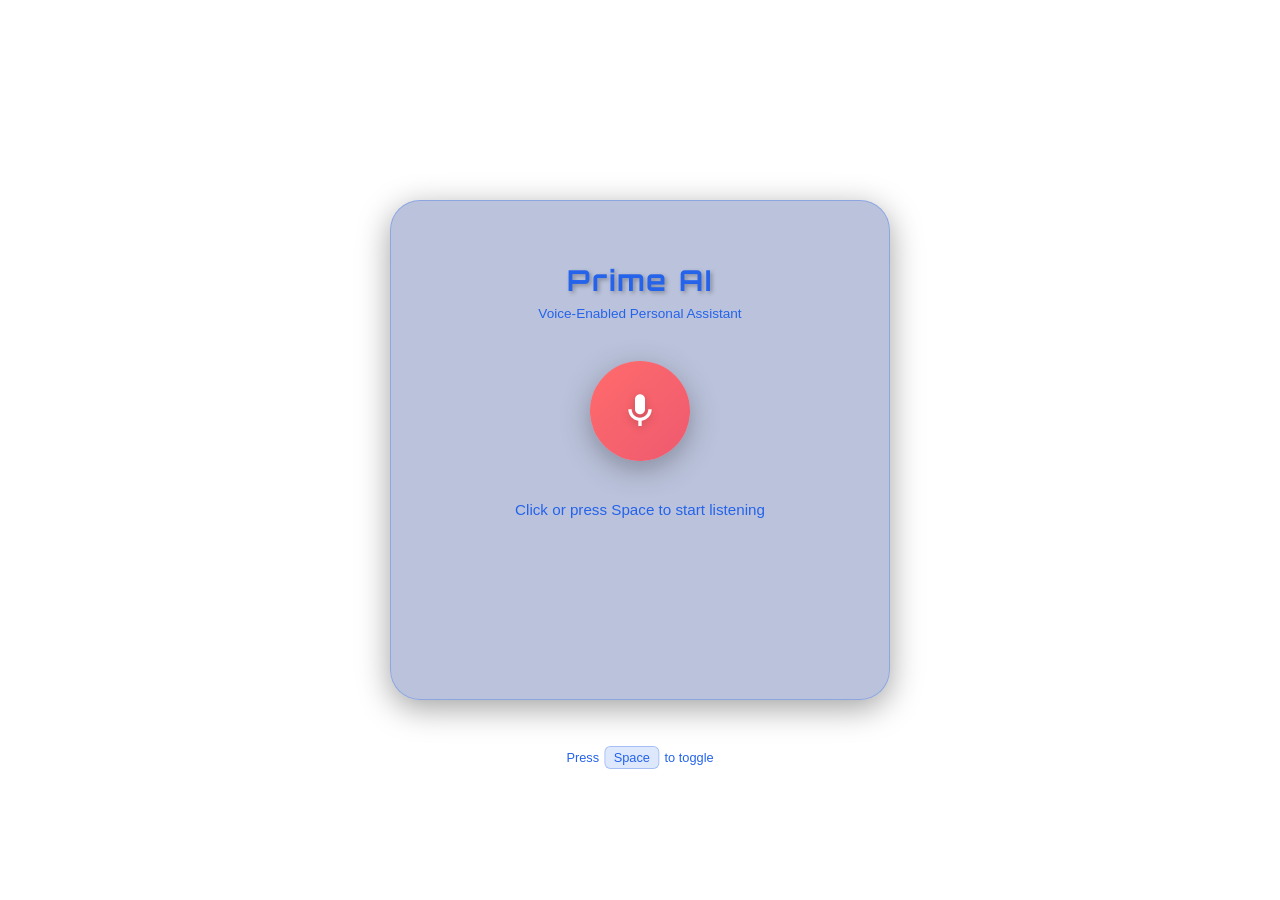
<file: mic_button_ui.html>
<!DOCTYPE html>
<html lang="en">
<head>
    <meta charset="UTF-8">
    <meta name="viewport" content="width=device-width, initial-scale=1.0">
    <title>Prime AI - Microphone Button UI</title>
    <link rel="preconnect" href="https://fonts.googleapis.com">
    <link rel="preconnect" href="https://fonts.gstatic.com" crossorigin>
    <link href="https://fonts.googleapis.com/css2?family=Orbitron:wght@400;500;600;700;800;900&family=Space+Grotesk:wght@300;400;500;600;700&display=swap" rel="stylesheet">
    <style>
        * {
            margin: 0;
            padding: 0;
            box-sizing: border-box;
        }

        body {
            font-family: 'AQUIRE', -apple-system, BlinkMacSystemFont, 'Segoe UI', sans-serif;
            background: transparent;
            min-height: 100vh;
            display: flex;
            justify-content: center;
            align-items: center;
            overflow: hidden;
            margin: 0;
            padding: 0;
        }

        @font-face {
            font-family: 'AQUIRE';
            src: url('data:font/woff2;base64,') format('woff2');
            font-weight: normal;
            font-style: normal;
        }

        .container {
            text-align: center;
            position: relative;
            width: 500px;
            height: 500px;
            background: rgba(30, 58, 138, 0.3);
            backdrop-filter: blur(25px);
            -webkit-backdrop-filter: blur(25px);
            border-radius: 30px;
            border: 1px solid rgba(37, 99, 235, 0.3);
            box-shadow: 0 8px 32px 0 rgba(0, 0, 0, 0.37);
            display: flex;
            flex-direction: column;
            justify-content: center;
            align-items: center;
            padding: 30px;
            transition: all 0.4s cubic-bezier(0.4, 0, 0.2, 1);
        }

        .container.listening-mode {
            background: transparent;
            backdrop-filter: blur(0px);
            border: none;
            box-shadow: none;
        }

        .container.listening-mode .title,
        .container.listening-mode .subtitle,
        .container.listening-mode .status-text,
        .container.listening-mode .controls,
        .container.listening-mode .keyboard-hint {
            opacity: 0;
            pointer-events: none;
        }

        .title {
            color: #2563eb;
            font-size: 1.8rem;
            font-weight: 700;
            margin-bottom: 0.5rem;
            text-shadow: 2px 2px 4px rgba(0,0,0,0.3);
            animation: fadeInDown 0.8s ease;
            letter-spacing: 2px;
            transition: opacity 0.3s ease;
            font-family: 'Orbitron', monospace;
        }

        .title.animate {
            animation: titleWave 2s ease-in-out infinite;
        }

        @keyframes titleWave {
            0%, 100% {
                transform: translateY(0px);
                text-shadow: 2px 2px 4px rgba(37, 99, 235, 0.3);
            }
            25% {
                transform: translateY(-5px);
                text-shadow: 2px 4px 8px rgba(37, 99, 235, 0.5);
            }
            50% {
                transform: translateY(0px);
                text-shadow: 2px 2px 4px rgba(37, 99, 235, 0.3);
            }
            75% {
                transform: translateY(-3px);
                text-shadow: 2px 3px 6px rgba(37, 99, 235, 0.4);
            }
        }

        .subtitle {
            color: #2563eb;
            font-size: 0.85rem;
            margin-bottom: 2.5rem;
            animation: fadeInUp 0.8s ease;
            font-weight: 400;
            transition: opacity 0.3s ease;
        }

        /* Microphone Button Container */
        .mic-container {
            position: relative;
            display: inline-block;
        }

        /* Pulse Rings */
        .pulse-ring {
            position: absolute;
            top: 50%;
            left: 50%;
            transform: translate(-50%, -50%);
            width: 150px;
            height: 150px;
            border-radius: 50%;
            border: 2px solid rgba(37, 99, 235, 0.4);
            animation: pulse 2s cubic-bezier(0.4, 0, 0.6, 1) infinite;
            opacity: 0;
        }

        .pulse-ring:nth-child(2) {
            animation-delay: 0.5s;
        }

        .pulse-ring:nth-child(3) {
            animation-delay: 1s;
        }

        /* Main Microphone Button */
        .mic-button {
            position: relative;
            width: 100px;
            height: 100px;
            border-radius: 50%;
            background: linear-gradient(135deg, #ff6b6b 0%, #ee5a6f 100%);
            border: none;
            cursor: pointer;
            display: flex;
            justify-content: center;
            align-items: center;
            box-shadow: 0 8px 30px rgba(0,0,0,0.3);
            transition: all 0.3s cubic-bezier(0.4, 0, 0.2, 1);
            z-index: 10;
        }

        .mic-button:hover {
            transform: scale(1.1);
            box-shadow: 0 15px 50px rgba(0,0,0,0.4);
        }

        .mic-button:active {
            transform: scale(0.95);
        }

        /* Microphone Icon */
        .mic-icon {
            width: 40px;
            height: 40px;
            position: relative;
            transition: all 0.3s ease;
        }

        .mic-icon svg {
            width: 100%;
            height: 100%;
            fill: white;
            filter: drop-shadow(0 2px 4px rgba(0,0,0,0.2));
        }

        /* Active State */
        .mic-button.active {
            background: linear-gradient(135deg, #4facfe 0%, #00f2fe 100%);
            animation: activeGlow 1.5s ease-in-out infinite;
        }

        .mic-button.active .mic-icon {
            animation: micWave 1.2s ease-in-out infinite;
        }

        @keyframes micWave {
            0%, 100% {
                transform: scale(1);
            }
            25% {
                transform: scale(1.08);
            }
            50% {
                transform: scale(1.05);
            }
            75% {
                transform: scale(1.08);
            }
        }

        /* Status Text */
        .status-text {
            margin-top: 2.5rem;
            color: #2563eb;
            font-size: 0.95rem;
            font-weight: 400;
            min-height: 25px;
            animation: fadeIn 0.5s ease;
            transition: opacity 0.3s ease;
        }

        /* Audio Visualizer */
        .audio-visualizer {
            display: none;
            justify-content: center;
            align-items: flex-end;
            gap: 3px;
            margin-top: 2rem;
            height: 60px;
        }

        .audio-visualizer.active {
            display: flex;
        }

        .bar {
            width: 4px;
            background: linear-gradient(to top, #4facfe, #00f2fe);
            border-radius: 2px;
            animation: audioBar 0.8s ease-in-out infinite;
        }

        .bar:nth-child(1) { animation-delay: 0s; }
        .bar:nth-child(2) { animation-delay: 0.1s; }
        .bar:nth-child(3) { animation-delay: 0.2s; }
        .bar:nth-child(4) { animation-delay: 0.3s; }
        .bar:nth-child(5) { animation-delay: 0.4s; }
        .bar:nth-child(6) { animation-delay: 0.3s; }
        .bar:nth-child(7) { animation-delay: 0.2s; }
        .bar:nth-child(8) { animation-delay: 0.1s; }

        /* Processing State */
        .processing-ring {
            display: none;
            position: absolute;
            top: 50%;
            left: 50%;
            transform: translate(-50%, -50%);
            width: 120px;
            height: 120px;
            border: 3px solid transparent;
            border-top-color: white;
            border-radius: 50%;
            animation: spin 1s linear infinite;
        }

        .processing-ring.active {
            display: block;
        }

        /* Keyboard Shortcut Hint */
        .keyboard-hint {
            position: absolute;
            bottom: -70px;
            left: 50%;
            transform: translateX(-50%);
            color: #2563eb;
            font-size: 0.8rem;
            white-space: nowrap;
            animation: fadeIn 1s ease 0.5s both;
            transition: opacity 0.3s ease;
        }

        .key {
            display: inline-block;
            padding: 3px 8px;
            background: rgba(37, 99, 235, 0.15);
            border-radius: 6px;
            margin: 0 2px;
            font-weight: 500;
            border: 1px solid rgba(37, 99, 235, 0.3);
        }

        /* Animations */
        @keyframes pulse {
            0% {
                transform: translate(-50%, -50%) scale(0.8);
                opacity: 1;
            }
            100% {
                transform: translate(-50%, -50%) scale(1.5);
                opacity: 0;
            }
        }

        @keyframes activeGlow {
            0%, 100% {
                box-shadow: 0 10px 40px rgba(79, 172, 254, 0.5),
                           0 0 20px rgba(79, 172, 254, 0.3);
            }
            50% {
                box-shadow: 0 15px 50px rgba(79, 172, 254, 0.7),
                           0 0 30px rgba(79, 172, 254, 0.5);
            }
        }

        @keyframes audioBar {
            0%, 100% {
                height: 15px;
            }
            50% {
                height: 45px;
            }
        }

        @keyframes spin {
            from {
                transform: translate(-50%, -50%) rotate(0deg);
            }
            to {
                transform: translate(-50%, -50%) rotate(360deg);
            }
        }

        @keyframes fadeIn {
            from {
                opacity: 0;
            }
            to {
                opacity: 1;
            }
        }

        @keyframes fadeInDown {
            from {
                opacity: 0;
                transform: translateY(-20px);
            }
            to {
                opacity: 1;
                transform: translateY(0);
            }
        }

        @keyframes fadeInUp {
            from {
                opacity: 0;
                transform: translateY(20px);
            }
            to {
                opacity: 1;
                transform: translateY(0);
            }
        }

        /* Success/Error Feedback */
        .feedback {
            position: absolute;
            top: 50%;
            left: 50%;
            transform: translate(-50%, -50%) scale(0);
            width: 150px;
            height: 150px;
            border-radius: 50%;
            pointer-events: none;
            z-index: 5;
        }

        .feedback.success {
            background: radial-gradient(circle, rgba(76, 217, 100, 0.4) 0%, transparent 70%);
            animation: feedbackPulse 0.6s ease;
        }

        .feedback.error {
            background: radial-gradient(circle, rgba(255, 59, 48, 0.4) 0%, transparent 70%);
            animation: feedbackPulse 0.6s ease;
        }

        @keyframes feedbackPulse {
            0% {
                transform: translate(-50%, -50%) scale(0);
                opacity: 1;
            }
            100% {
                transform: translate(-50%, -50%) scale(1.5);
                opacity: 0;
            }
        }

        /* Controls Panel */
        .controls {
            margin-top: 3rem;
            display: flex;
            gap: 0.75rem;
            justify-content: center;
            animation: fadeInUp 1s ease 0.3s both;
            transition: opacity 0.3s ease;
        }

        .control-btn {
            padding: 8px 16px;
            background: rgba(37, 99, 235, 0.1);
            border: 1px solid rgba(37, 99, 235, 0.3);
            color: #2563eb;
            border-radius: 12px;
            cursor: pointer;
            font-size: 0.8rem;
            font-weight: 500;
            transition: all 0.3s ease;
            backdrop-filter: blur(10px);
            -webkit-backdrop-filter: blur(10px);
            font-family: 'AQUIRE', -apple-system, BlinkMacSystemFont, 'Segoe UI', sans-serif;
            position: relative;
            overflow: hidden;
        }

        .control-btn::before {
            content: '';
            position: absolute;
            top: 50%;
            left: 50%;
            width: 0;
            height: 0;
            border-radius: 50%;
            background: rgba(37, 99, 235, 0.3);
            transform: translate(-50%, -50%);
            transition: width 0.6s, height 0.6s;
        }

        .control-btn:hover::before {
            width: 300px;
            height: 300px;
        }

        .control-btn:hover {
            background: rgba(37, 99, 235, 0.2);
            transform: translateY(-2px);
            box-shadow: 0 4px 12px rgba(37, 99, 235, 0.3);
            border-color: rgba(37, 99, 235, 0.5);
        }

        .control-btn:active {
            transform: translateY(0);
        }

        .control-btn span {
            position: relative;
            z-index: 1;
        }

        /* Transcription Display */
        .transcription-display {
            margin-top: 2rem;
            padding: 1.5rem;
            background: rgba(37, 99, 235, 0.1);
            border: 1px solid rgba(37, 99, 235, 0.3);
            border-radius: 12px;
            min-height: 80px;
            max-height: 150px;
            overflow-y: auto;
            backdrop-filter: blur(10px);
            -webkit-backdrop-filter: blur(10px);
            opacity: 0;
            transform: translateY(10px);
            transition: all 0.3s ease;
        }

        .transcription-display.visible {
            opacity: 1;
            transform: translateY(0);
        }

        /* Make transcription more prominent during listening mode */
        .container.listening-mode .transcription-display.visible {
            background: rgba(37, 99, 235, 0.15);
            border: 2px solid rgba(37, 99, 235, 0.5);
            box-shadow: 0 4px 20px rgba(37, 99, 235, 0.3);
            opacity: 1;
        }

        .transcription-text {
            color: #2563eb;
            font-size: 0.95rem;
            line-height: 1.6;
            text-align: left;
            font-weight: 500;
            word-wrap: break-word;
            animation: textFadeIn 0.3s ease;
        }

        @keyframes textFadeIn {
            from {
                opacity: 0.5;
            }
            to {
                opacity: 1;
            }
        }

        .transcription-text:empty::before {
            content: 'Transcription will appear here...';
            color: rgba(37, 99, 235, 0.5);
            font-style: italic;
        }
    </style>
</head>
<body>
    <div class="container">
        <h1 class="title">Prime AI</h1>
        <p class="subtitle">Voice-Enabled Personal Assistant</p>

        <div class="mic-container">
            <!-- Pulse Rings -->
            <div class="pulse-ring"></div>
            <div class="pulse-ring"></div>
            <div class="pulse-ring"></div>

            <!-- Processing Ring -->
            <div class="processing-ring"></div>

            <!-- Feedback Element -->
            <div class="feedback"></div>

            <!-- Main Microphone Button -->
            <button class="mic-button" id="micButton">
                <div class="mic-icon">
                    <svg viewBox="0 0 24 24" xmlns="http://www.w3.org/2000/svg">
                        <path d="M12 14c1.66 0 3-1.34 3-3V5c0-1.66-1.34-3-3-3S9 3.34 9 5v6c0 1.66 1.34 3 3 3z"/>
                        <path d="M17 11c0 2.76-2.24 5-5 5s-5-2.24-5-5H5c0 3.53 2.61 6.43 6 6.92V21h2v-3.08c3.39-.49 6-3.39 6-6.92h-2z"/>
                    </svg>
                </div>
            </button>
        </div>

        <!-- Status Text -->
        <div class="status-text" id="statusText">Click or press Space to start listening</div>

        <!-- Keyboard Shortcut Hint -->
        <div class="keyboard-hint">
            Press <span class="key">Space</span> to toggle
        </div>

        <!-- Audio Visualizer -->
        <div class="audio-visualizer" id="visualizer">
            <div class="bar"></div>
            <div class="bar"></div>
            <div class="bar"></div>
            <div class="bar"></div>
            <div class="bar"></div>
            <div class="bar"></div>
            <div class="bar"></div>
            <div class="bar"></div>
        </div>

        <!-- Transcription Display -->
        <div class="transcription-display" id="transcriptionDisplay">
            <div class="transcription-text" id="transcriptionText"></div>
        </div>

    </div>

    <script>
        // State management
        let isListening = false;
        let isProcessing = false;

        // DOM elements
        const micButton = document.getElementById('micButton');
        const statusText = document.getElementById('statusText');
        const visualizer = document.getElementById('visualizer');
        const processingRing = document.querySelector('.processing-ring');
        const feedbackElement = document.querySelector('.feedback');
        const container = document.querySelector('.container');
        const title = document.querySelector('.title');

        // Initialize
        window.addEventListener('load', () => {
            notifyMainWindow('mic_ready', {});
        });

        function toggleMicrophone() {
            // In real implementation, the main window controls the state
            // But we allow clicking the button to stop recording
            if (isListening) {
                notifyMainWindow('stop_recording_request', {});
            }
        }

        function startListening() {
            isListening = true;
            micButton.classList.add('active');
            visualizer.classList.add('active');
            container.classList.add('listening-mode');
            title.classList.add('animate');
            statusText.textContent = '🎤 Listening... Speak now';
            
            // Show transcription display immediately
            const transcriptionDisplay = document.getElementById('transcriptionDisplay');
            const transcriptionText = document.getElementById('transcriptionText');
            transcriptionDisplay.classList.add('visible');
            transcriptionText.textContent = ''; // Clear previous text
            
            showFeedback('success');
        }

        function stopListening() {
            isListening = false;
            micButton.classList.remove('active');
            visualizer.classList.remove('active');
            container.classList.remove('listening-mode');
            title.classList.remove('animate');
            statusText.textContent = 'Click or press Space to start listening';
            
            showFeedback('success');
        }

        function processAudio() {
            isListening = false;
            isProcessing = true;
            
            micButton.classList.remove('active');
            visualizer.classList.remove('active');
            processingRing.classList.add('active');
            title.classList.remove('animate');
            
            statusText.textContent = '⚙️ Processing...';
        }

        function finishProcessing() {
            isProcessing = false;
            processingRing.classList.remove('active');
            container.classList.remove('listening-mode');
            
            statusText.textContent = 'Click or press Space to start listening';
        }

        function showFeedback(type) {
            feedbackElement.className = 'feedback ' + type;
            
            // Remove class after animation
            setTimeout(() => {
                feedbackElement.className = 'feedback';
            }, 600);
        }

        // Prevent default space behavior
        window.addEventListener('keydown', (e) => {
            if (e.code === 'Space' && e.target === document.body) {
                e.preventDefault();
                if (isListening) {
                    notifyMainWindow('stop_recording_request', {});
                }
            }
        });

        // ============================================
        // Communication with Main Window
        // ============================================
        
        function notifyMainWindow(type, data) {
            if (window.opener && !window.opener.closed) {
                window.opener.postMessage({
                    type: type,
                    ...data
                }, '*');
            }
        }
        
        // Removed overridden functions as they are no longer needed for simulation

        // Function to receive messages from main window
        window.addEventListener('message', (event) => {
            if (!event.data || !event.data.type) return;

            switch (event.data.type) {
                case 'close_mic':
                    window.close();
                    break;
                case 'start_listening':
                    startListening();
                    break;
                case 'stop_listening':
                    stopListening();
                    break;
                case 'transcription_update':
                    updateTranscription(event.data.text);
                    break;
                case 'error':
                    showFeedback('error');
                    statusText.textContent = '❌ ' + event.data.message;
                    statusText.style.color = '#ff3b30'; // Red color
                    processingRing.classList.remove('active');
                    micButton.classList.remove('active');
                    visualizer.classList.remove('active');
                    container.classList.remove('listening-mode');
                    isListening = false;
                    isProcessing = false;
                    break;
            }
        });

        // Function to update transcription display
        function updateTranscription(text) {
            const transcriptionDisplay = document.getElementById('transcriptionDisplay');
            const transcriptionText = document.getElementById('transcriptionText');
            
            if (text && text.trim()) {
                transcriptionText.textContent = text;
                transcriptionDisplay.classList.add('visible');
                
                // Auto-scroll to bottom to show latest text
                transcriptionDisplay.scrollTop = transcriptionDisplay.scrollHeight;
            } else {
                transcriptionText.textContent = '';
                transcriptionDisplay.classList.remove('visible');
            }
        }
    </script>
</body>
</html>
</file>
